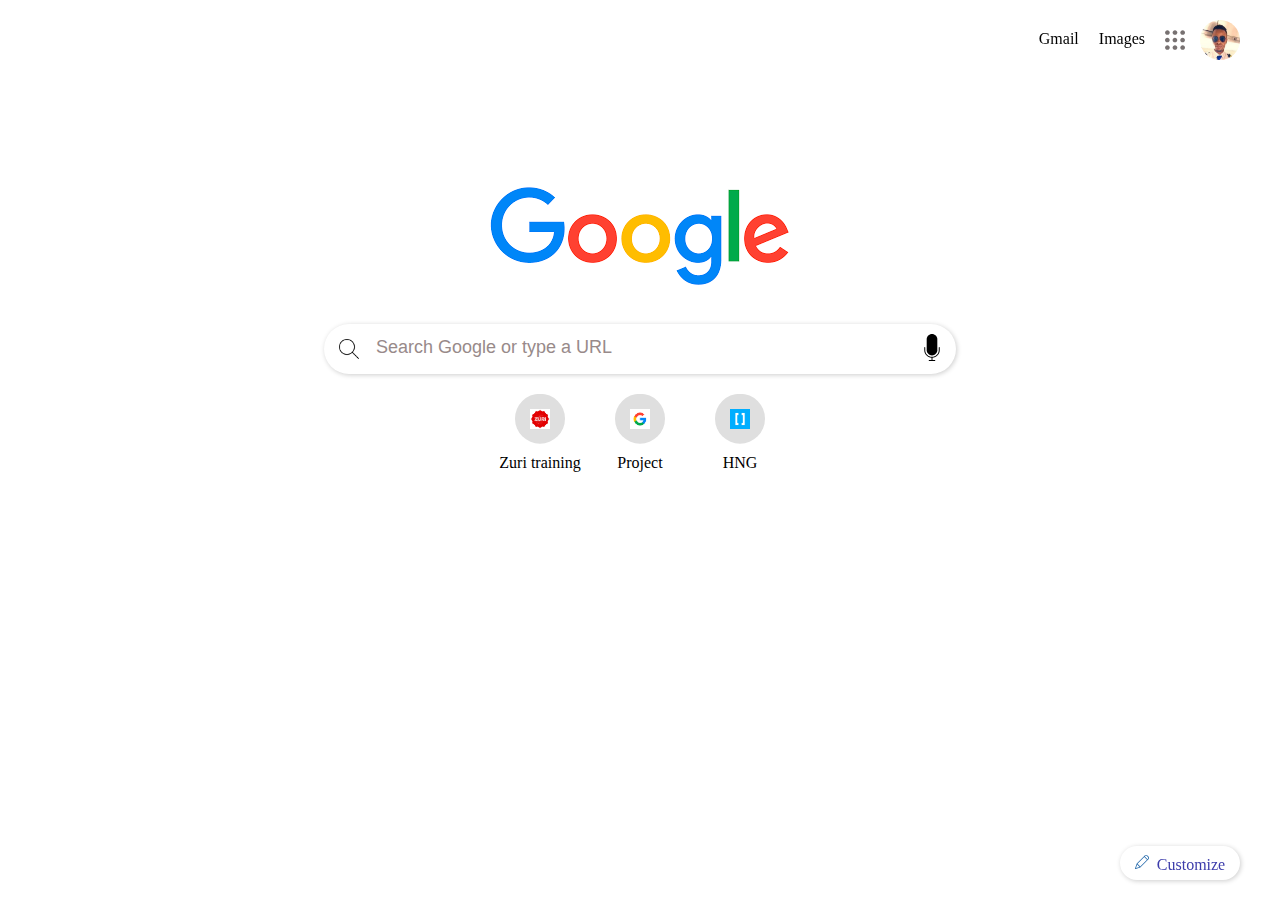
<file: index.html>
<!DOCTYPE html>
<html lang="en">
<head>
    <meta charset="UTF-8">
    <meta http-equiv="X-UA-Compatible" content="IE=edge">
    <meta name="viewport" content="width=device-width, initial-scale=1.0">
    <link rel="stylesheet" href="style.css">
    <title>Zuri Google Clone</title>
</head>
<body>
    <div class="google">
        <div class="google-nav">
            <div class="mx-15 text-font">Gmail</div>
            <div class="mx-15 text-font">Images</div>
            <div class="dot mx-15"><img src="./image/dots-menu.svg" alt=""></div>
            <div class="user"><img src="./image/me.jpg" alt=""></div>
        </div>
        <div class="google-container ">
            <div>
                <div class="google-logo"><img src="./image/google-logo.png" alt="google_image"></div>
                <div class="input">
                    <div class="flexbox">
                        <img class="search-icon" src="./image/loupe.png" alt="">
                        <input type="search" name="" id="" placeholder="Search Google or type a URL">
                    </div>
                    <div class="recorder"><img src="./image/microphone.svg" alt=""></div>
                </div>
            </div>
            <div class="google-content">
                <div class="w-60">
                    <div class="google-opt mx-auto"><img src="./image/zuri.png" alt=""></div>
                    <div class="mt-10 text-center">Zuri training</div>
                </div>
                <div class="w-60">
                    <div class="google-opt mx-auto"><img src="./image/google-icon.png" alt=""></div>
                    <div class="mt-10 text-center">Project</div>
                </div>
                <div class="w-60">
                    <div class="google-opt mx-auto"><img src="./image/hng.png" alt=""></div>
                    <div class="mt-10 text-center">HNG</div>
                </div>
        </div>
        <div class="custom">
            <img class="custom-img" src="./image/pen.svg" alt="">
            <span>Customize</span></div>
    </div>
</body>
</html>
</file>
<file: style.css>
.google{
    margin-top: 12%;
    text-align: center;
}
.mt-10{
    margin-top: 10px;
}
.w-60{
    width: 100px;
}
.mx-auto{
    margin: 0 auto;
}

.google-content{
    display: flex;
    text-align: center;
    justify-content: center;
    margin: 20px auto;
}

.google-opt{
    width: 30px;
    height: 30px;
    clip-path: circle();
    padding: 10px;
    background-color: rgb(223, 223, 223);
}
.google-opt > img{
    width: 20px;
    height: 20px;
    padding: 5px;
    background-position: center;
    background-repeat: no-repeat;
    background-size: cover;
}

.mx-15{
    margin: 0 10px;
}

.text-font{
    font-size: 16px;
    margin-top: 10px;
}

.google-nav{
    display: flex;
    position: fixed;
    right: 40px;
    top: 20px;
}

.user > img{
    width: 40px;
    height: 40px;
    background-repeat: no-repeat;
    background-position: center;
    background-size: cover;   
    clip-path: circle();
    margin-left: 5px;
}

.dot > img{
    width: 20px;
    height: 20px;
    margin-top: 10px;
}

.text-center{
    text-align: center;
}

.input{
    display: flex;
    justify-content: space-between;
    margin: 0 auto;
    border-radius: 50px;
    /* background-color: #fff;
    border: 1px solid #ddd; */
    width: 50%;
    height: 50px;
    box-shadow: 1px 1px 5px rgba(0, 0, 0, .2);
}

input{
    width: 100%;
    height: 100%;
    border: none;
    background: transparent;
    outline: none;
}

.custom{
    position: fixed;
    right: 40px;
    bottom: 20px;
    width: 120px;
    height: 30px;
    box-shadow: 1px 1px 5px rgba(0, 0, 0, .2);
    border-radius: 50px;
    color: rgb(60, 60, 171);
    font-size: 16px;
    padding-top: 4px;
}

.custom-img{
    width: 15px;
    height: 15px;
    display: inline;
    margin-right: 3px;
    margin-top: 5px;
}

.search-icon{
    width: 20px;
    height: 20px;
    padding: 15px;
}
.flexbox{
    display: flex;
    width: 100%;
}
.recorder{
    width: 30px;
    height: 30%;
    padding: 10px;
}
::placeholder{
    color: rgb(152, 138, 138);
    font-size: 18px;
}

@media screen and (max-width: 600px) {
    .google{
        margin-top: 43%;
    }
    .google-logo > img{
        width: 150px;
    }
    .input{
        width: 100%;
    }
    .google-nav{
        right: 10px;
    }
}
</file>
